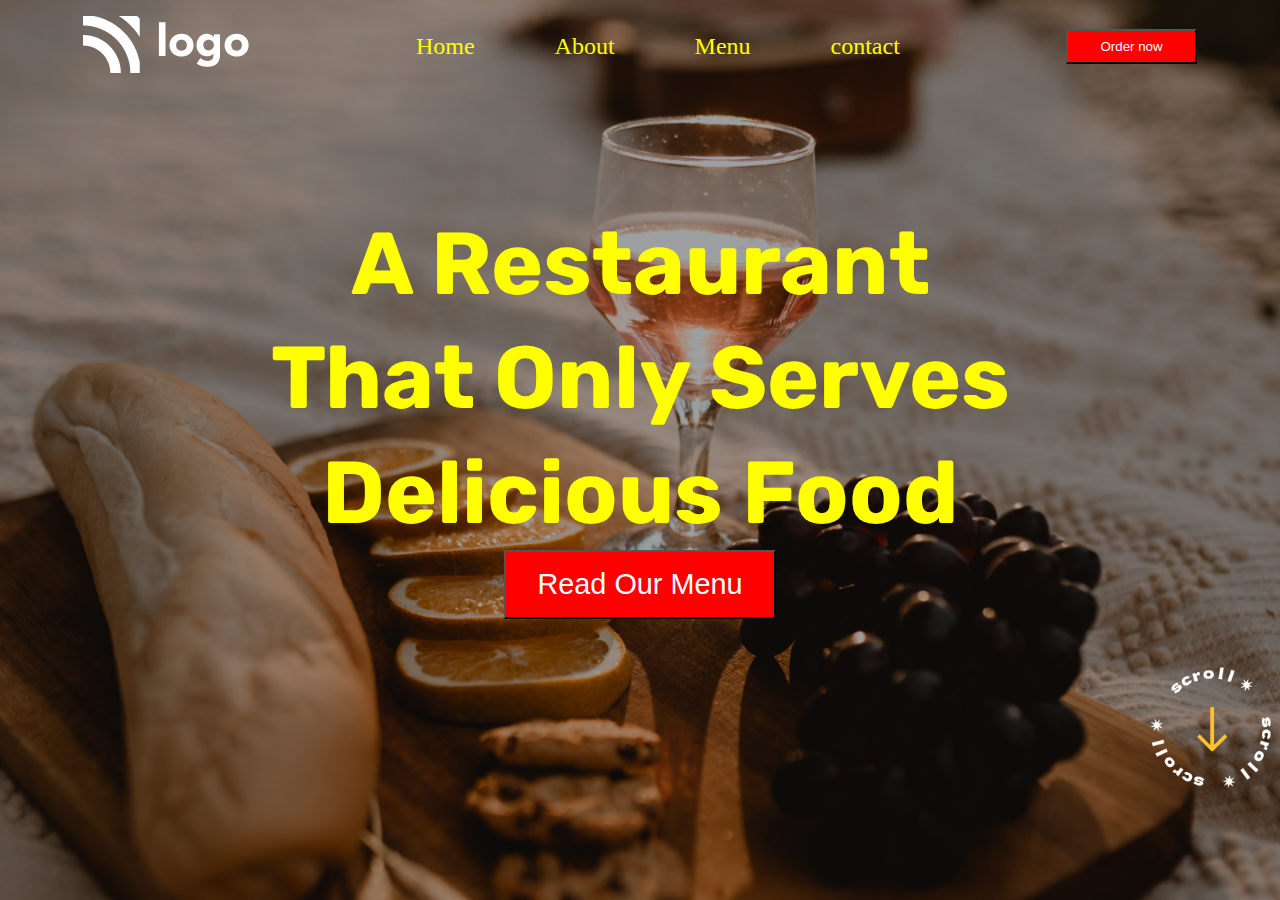
<file: Assignment-1/index.html>
<!DOCTYPE html>
<html lang="en">
  <head>
    <meta charset="UTF-8" />
    <meta http-equiv="X-UA-Compatible" content="IE=edge" />
    <meta name="viewport" content="width=device-width, initial-scale=1.0" />
    <link rel="stylesheet" href="style.css" />
    <title>Assingment|2</title>
  </head>
  <body>
    <header class="header">
      <div class="logo">
        <img src="./assets/logo.png" alt="logo" />
      </div>
      <nav class="navbar">
        <ul class="main-nav">
          <li>Home</li>
          <li>About</li>
          <li>Menu</li>
          <li>contact</li>
        </ul>
      </nav>
      <div class="primary-button">
        <button class="btn1">Order now</button>
      </div>
    </header>
    <div class="container">
      <div class="hero">
        <div class="hero-text">
          <h1 class="primary-heading">
            A Restaurant That Only Serves Delicious Food
          </h1>
          <button class="btn">Read Our Menu</button>
        </div>
      </div>
    </div>
<footer class="footer">
    <img src="./assets/scroll.png" class="footerImg" alt="">
</footer>

  </body>
</html>
</file>
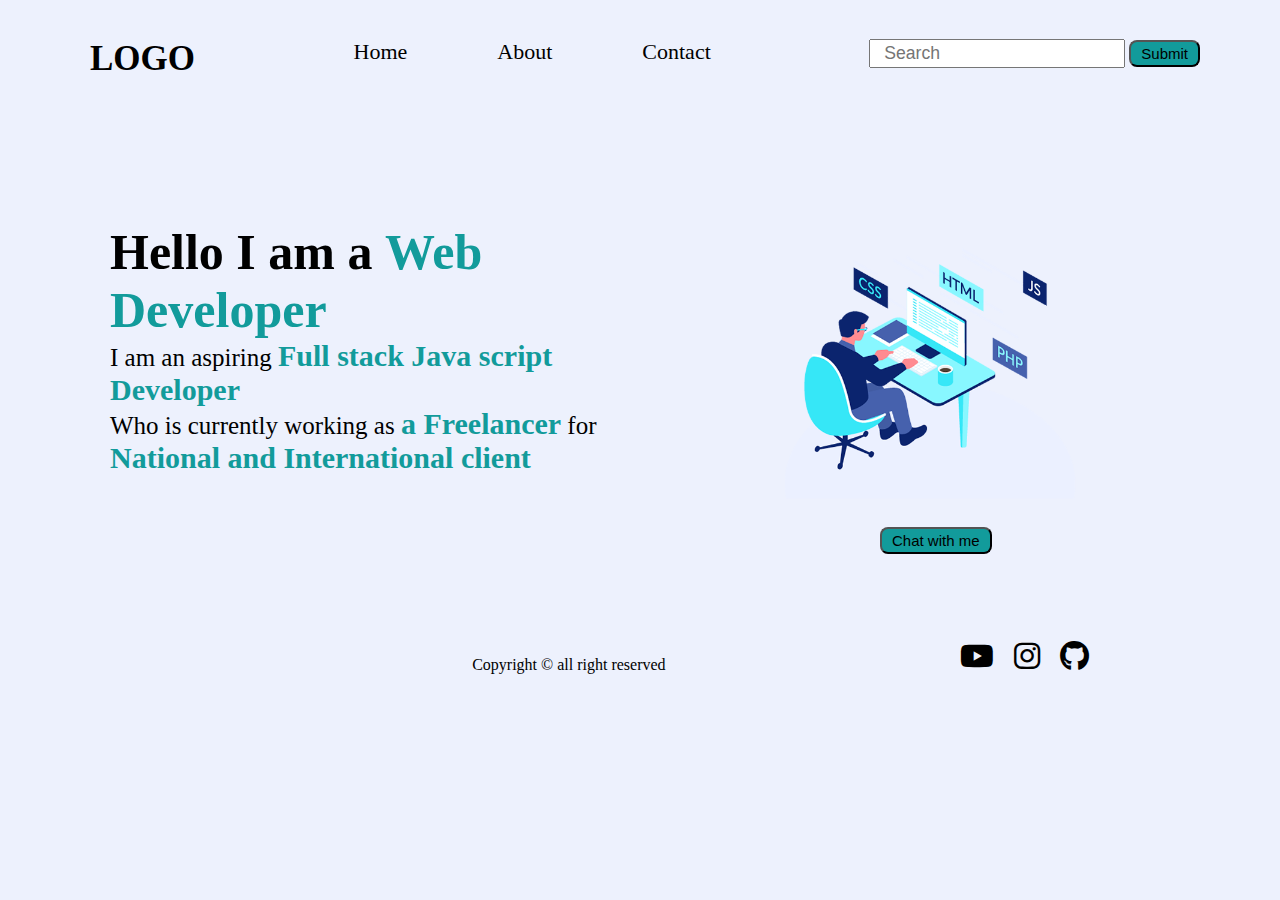
<file: project-1/index.html>
<!DOCTYPE html>
<html lang="en">

<head>
    <meta charset="UTF-8">
    <meta http-equiv="X-UA-Compatible" content="IE=edge">
    <meta name="viewport" content="width=device-width, initial-scale=1.0">
    <link rel="preconnect" href="https://fonts.googleapis.com">
    <link rel="stylesheet" href="https://cdnjs.cloudflare.com/ajax/libs/font-awesome/6.2.1/css/all.min.css">

    <link rel="stylesheet" href="style.css">
    <title>Project|1</title>

</head>

<body>
    <!-- navigation bar along with logo -->
    <header>
        <div class="nav">
            <div class="logo">LOGO</div>
            <div>
                <nav class="navigation">
                    <ul>
                        <li><a href="#">Home</a></li>
                        <li><a href="#">About</a></li>
                        <li><a href="#">Contact</a></li>
                    </ul>
                </nav>
            </div>
            <div class="searchBar">
                <input type="text" placeholder="Search">
                <button class="btn">Submit</button>
            </div>
        </div>

    </header>
    <!-- main section for content and images of avtar -->
    <div class="main">
        <div class="main-Section">
            <section class="leftSection">
                <h1>Hello I am a <span class="foNt font">Web <br> Developer</span></h1>
                <p>I am an aspiring <span class="foNt">Full stack Java script <br> Developer </span> </p>
                <p>Who is currently working as <span class="foNt">a Freelancer</span> for <br> <span
                        class="foNt">National and International client</span></p>
            </section>

            <section class="rightSection">
                <div><img src="./assets/avtar.png" alt="img"></div>
                <div>
                    <button class="btn bt">Chat with me</button>
                </div>
            </section>
        </div>
    </div>
<!--  footer -->
<footer>
    <div class="leftFooter">
        <p>Copyright &copy all right reserved</p>
    </div>
    <div class="rightFooter">
       <li> <i class="fa-brands fa-youtube"></i></li>
       <li> <i class="fa-brands fa-instagram"></i></li>
      <li>  <i class="fa-brands fa-github"></i></li>
        
    </div>
</footer>

    

</body>

</html>
</file>
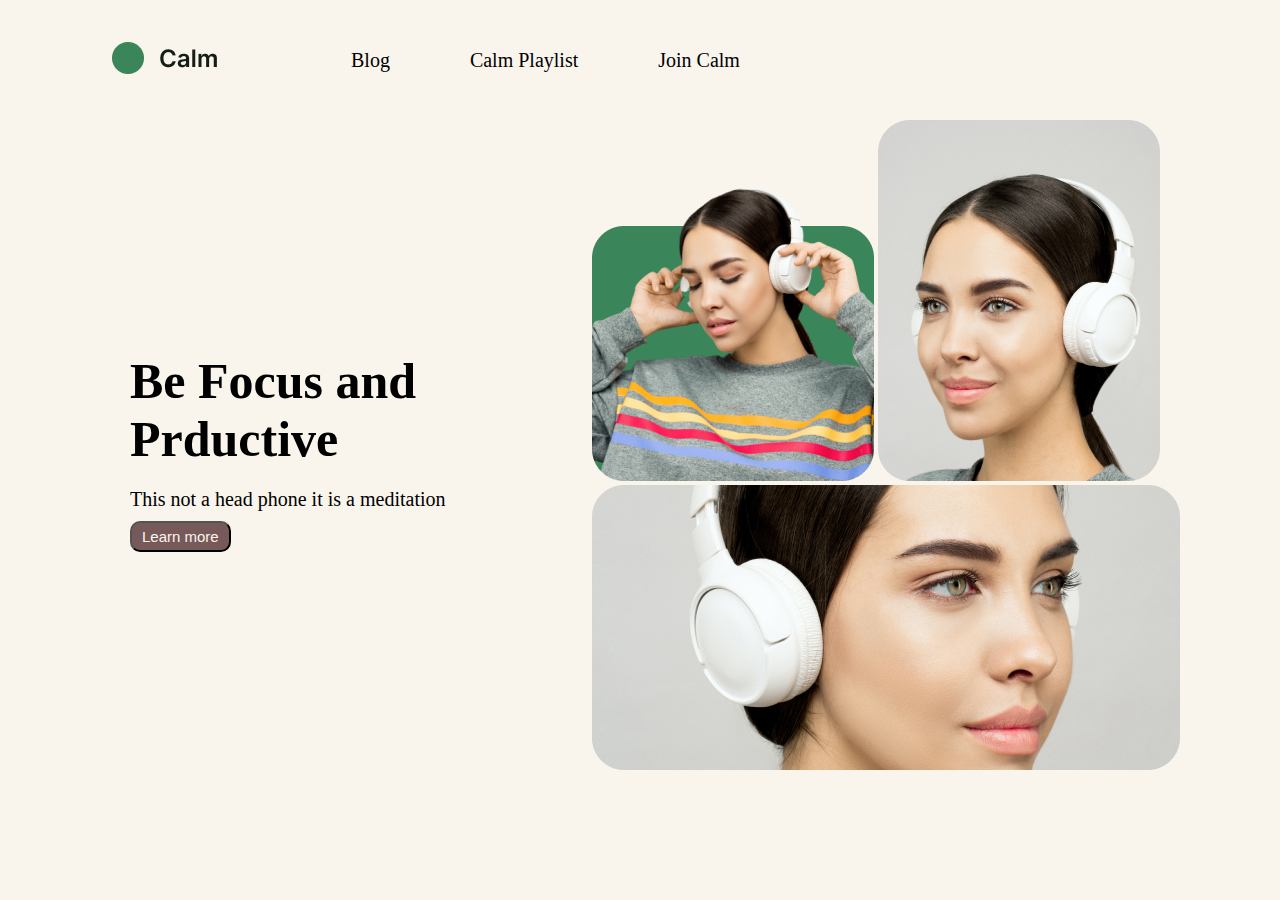
<file: project-2/index.html>
<!DOCTYPE html>
<html lang="en">
  <head>
    <meta charset="UTF-8" />
    <meta http-equiv="X-UA-Compatible" content="IE=edge" />
    <meta name="viewport" content="width=device-width, initial-scale=1.0" />
    <title>Speakers</title>
    <link rel="stylesheet" href="style.css" />
  </head>
  <body>
    <header>
      <nav class="navbar">
        <div class="logo">
          <img src="./assets/logo.png" alt="logo" />
        </div>
        <ul>
          <li><a href="#">Blog</a></li>
          <li><a href="#">Calm Playlist</a></li>
          <li><a href="#">Join Calm</a></li>
        </ul>
      </nav>
    </header>
    <main>
      <div class="leftSection">
        <h1>
          Be Focus and <br />
          Prductive
        </h1>
        <p>This not a head phone it is a meditation</p>
        <button class="btn">Learn more</button>
      </div>
      <div class="rightSection">
        <div class="firstImage">
<img src="./assets/img1.png" alt="">
<img src="./assets/img2.png" alt="">
        </div>
        <div class="secondImage">
<img src="./assets/img3.png" alt="">
        </div>
      </div>
    </main>
  </body>
</html>
</file>
<file: Assignment-1/style.css>
@import url('https://fonts.googleapis.com/css2?family=Rubik:wght@400;600;700&display=swap');


*{
  padding: 0;
  margin: 0;
  box-sizing: border-box;
}
body{
background-image:linear-gradient(rgba(0,0,0,0.3),rgba(0,0,0,0.3)), url(./assets/bg.png);
  background-size: cover;
 background-attachment: fixed;
  height: 100%;
  width: 100%;
  
}
.header{
max-width:100rem ;
/* background-color: red; */
padding: 1rem 0;
display: flex;
justify-content: space-around;
align-items: center;
}
.main-nav{
  display: flex;
  gap: 5rem;
font-size: 1.5rem;
  list-style: none;
  color: yellow;
}
.btn1{
  padding: .5rem 2rem;
  color: white;
  background-color: red;
}




.container{
max-width: 100rem;
/* background-color: red; */
margin-top: 10rem;
}
.hero{
  display: flex;
  align-items: center;
  justify-content: center;
  max-width: 60rem;
  height: 20rem;
  margin: 0 auto;
  /* background-color: aqua; */
}
.hero-text{
  text-align: center;
  max-width: 80%;
}
.primary-heading{
  font-size: 5.5rem;
color: yellow;
  line-height: 1.3;
  font-family: 'Rubik', sans-serif;
}
.btn{
  background-color:red;
  color:white;
  font-size: 1.8rem;
  padding: 1rem 2rem;
}

.footer{
  margin-top: 4.5rem;
padding: 1rem 0;
  /* background: red; */
  display: flex;
  justify-content: flex-end;
}
.footerImg{
  width: 8.5rem;
}
</file>
<file: project-1/style.css>
body{
    background-color:#edf1fd;
    

}
*{
    margin: 0;
    padding: 0;
    box-sizing: border-box;

}
/* Header css along with logo and li search bar */

.nav{
    display: flex;
    justify-content: space-between;
    margin-top: 35px;
    padding: 4px 0px;
}
.logo{
    font-size: 35px;
    font-weight: 600;
    margin-left: 90px;
    
}
.navigation ul{
    display: flex;
    gap: 70px;
     
}
.navigation ul li{
    list-style: none;
    
}
.navigation ul li a{
    padding: 10px;
    text-decoration: none;
    font-size: 22px;
    color: black;
    font-weight: 400; 
}
.navigation ul li a:hover{
    text-decoration: underline;
    
}
/* side search bar of navigation */
.searchBar{
    margin-right: 80px;
}
.searchBar input{
    padding: 2px 13px;
    font-size: 1.1rem;
}
/* utility class of button */

.btn{
   padding: 3px 10px;
   font-size: 15px;
   border-radius:8px;
   background-color: rgb(18, 155, 155);
   cursor: pointer;
   width: fit-content;
  
    
}
.btn:hover{
    background-color: white;
    color:rgb(18, 155, 155);
    border: 1px solid black;
     
 }
 /* main section of content and avtar img */
 .main{
    margin-top: 140px;
    margin-left: 80px;
 }
 .main-Section{
    display: flex;
    justify-content: space-between;
 }
 .leftSection{
    margin-left: 30px;
    font-size: 25px;
    width: 60%;
 }

 .foNt{
    color:rgb(18, 155, 155);
    font-size: 30px;
    font-weight: 600;

 }
 .font{
    font-size: 50px;
    font-weight: 600;
 }


 .rightSection{
    
    margin-right:200px ;
    margin-bottom: 20px;
 }

.rightSection img{
  
    height: 300px;
    width: 300px;

}
.bt{
   
    margin-left: 100px;
}
/* footer along with logos of diffrent platform */

.lastSection{
  
    margin-top: 100px;
    text-align: center;

}
.lastSection p{
    font-size: 25px;
    margin-top: 100px;

}

footer{
    /* background-color: red; */
    height:100px;

    
    display: flex;
   justify-content: space-between;
   align-items:flex-end;
  

}
.leftFooter{
    width: 52%;
    display: flex;
    justify-content:flex-end;
    align-items: center;
    
}
.rightFooter{
    display: flex;
   width: 40%;
   justify-content: center;
   gap: 20px;

   

}
.rightFooter li{
list-style: none;
font-size: 30px;
   
}
</file>
<file: project-2/style.css>
/* css reset */
*{
    margin: 0;
    padding: 0;
    box-sizing: border-box;
    background-color: #f9f5ed;
}
/* navbar logo and ul li css */
.navbar{
   display: flex;

}
.logo{
    margin: 40px;
}
.logo img{
    padding-left:70px;
}
ul{
    display: flex;
    gap: 60px;
    justify-content: center;
    align-items: center;
    margin-left: 80px;
}
ul li{
    list-style: none;
}
ul li a{
    font-size: 20px;
    padding: 6px 10px;
    text-decoration: none;
    cursor: pointer;
    color: black;
    background-color:#f9f5ed; ;
}

ul li a:hover{
    background-color: rgb(120, 89, 89);
    color: #f9f5ed;
    border: 1 px solid rgb(120, 89, 89);
    border-radius: 10px;
}

main{
   
    display: flex;
    justify-content: space-between;
    align-items: center;
}
.leftSection{
    margin-left: 120px;
}
.leftSection h1{ 
    font-size: 50px;
  padding: 10px;
}
.leftSection p{ 
    font-size: 20px;
  padding: 10px;
}
.btn{
    margin-left:10px ;
    padding: 5px 10px;
    background-color:rgb(120, 89, 89);
    font-size: 15px;
    color: #f9f5ed;
    border-radius: 10px;
    cursor: pointer;
}
.rightSection{
    margin-right: 100px;
    
}
.firstImage{
    width: ;
}
</file>
